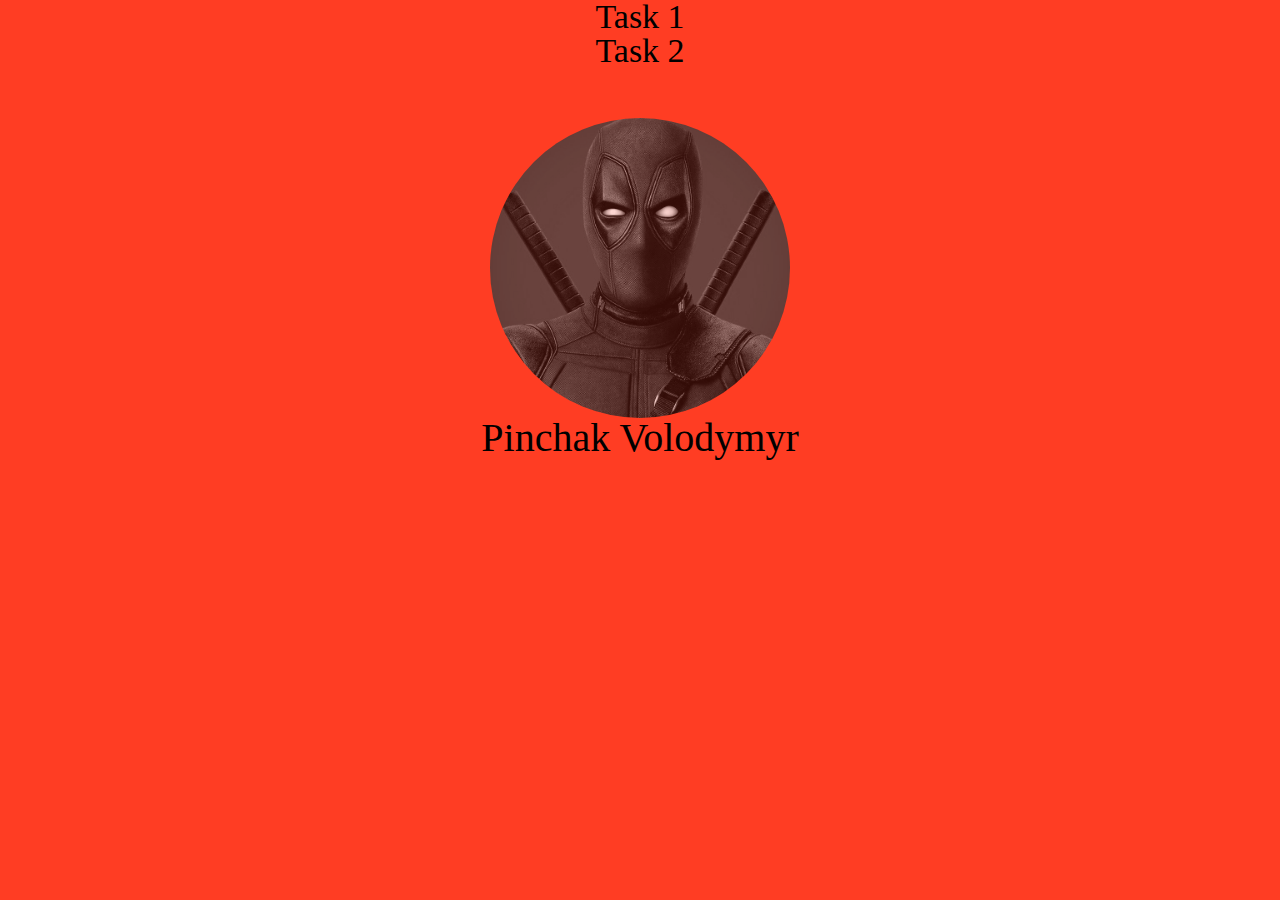
<file: index.html>
<!DOCTYPE html>
<html lang="en">
  <head>
    <meta charset="UTF-8" />
    <meta name="viewport" content="width=device-width, initial-scale=1.0" />
    <title>Home work page</title>
    <link rel="stylesheet" href="/style/style_reset.css" />
    <link rel="stylesheet" href="style/index.css" />
  </head>
  <body>
    <header>
      <div>
        <ul>
          <li><a href="/pages/task_one.html">Task 1</a></li>
          <li><a href="/pages/task_two.html">Task 2</a></li>
        </ul>
      </div>
    </header>
    <main>
      <div style="background-image: url(/img/deadpool.jpg)" class="round"></div>
    </main>
    <footer>
      <h1>Pinchak Volodymyr</h1>
    </footer>
  </body>
</html>
</file>
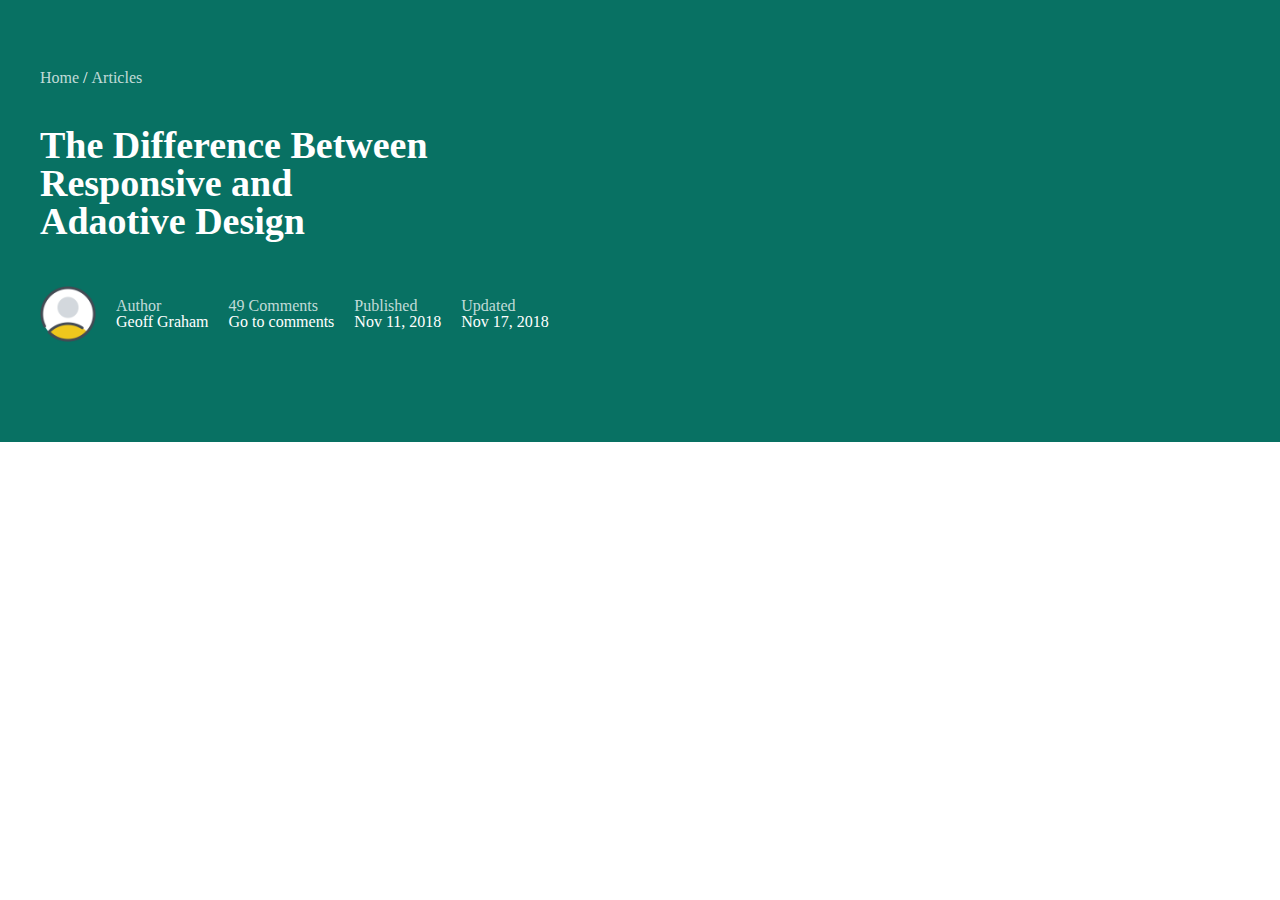
<file: pages/task_one.html>
<!DOCTYPE html>
<html lang="en">
  <head>
    <meta charset="UTF-8" />
    <meta name="viewport" content="width=device-width, initial-scale=1.0" />
    <title>Task 1</title>
    <link rel="preconnect" href="https://fonts.googleapis.com" />
    <link rel="preconnect" href="https://fonts.gstatic.com" crossorigin />
    <link
      href="https://fonts.googleapis.com/css2?family=Inter:wght@100;200;300;400;500;600;700;800;900&family=Roboto+Slab:wght@100;200;300;400;500;600;700;800;900&display=swap"
      rel="stylesheet"
    />
    <link rel="stylesheet" href="/style/style_reset.css" />
    <link rel="stylesheet" href="/style/pages/task_one.css" />
  </head>
  <body>
    <header class="header">
      <div class="header__menu">
        <ul>
          <li><a href="/index.html">Home</a> / <a href="#">Articles</a></li>
        </ul>
      </div>
    </header>
    <main>
      <section class="hero">
        <div class="hero__content">
          The Difference Between<br />
          Responsive and<br />
          Adaotive Design
        </div>
      </section>
    </main>
    <footer class="footer">
      <div class="container">
        <div class="row">
          <div class="footer__content col-10">
            <img class="footer__content_img col-2" src="/img/account.png" />
            <div class="footer__content_mobile col-4">
              <div class="footer__content_item col-2">
                <h2>Author</h2>
                <h1>Geoff Graham</h1>
              </div>
              <div class="footer__content_item col-2">
                <h2>49 Comments</h2>
                <h1>Go to comments</h1>
              </div>
            </div>
            <div class="footer__content_mobile col-4">
              <div class="footer__content_item col-2">
                <h2>Published</h2>
                <h1>Nov 11, 2018</h1>
              </div>
              <div class="footer__content_item col-2">
                <h2>Updated</h2>
                <h1>Nov 17, 2018</h1>
              </div>
            </div>
          </div>
        </div>
      </div>
    </footer>
  </body>
</html>
</file>
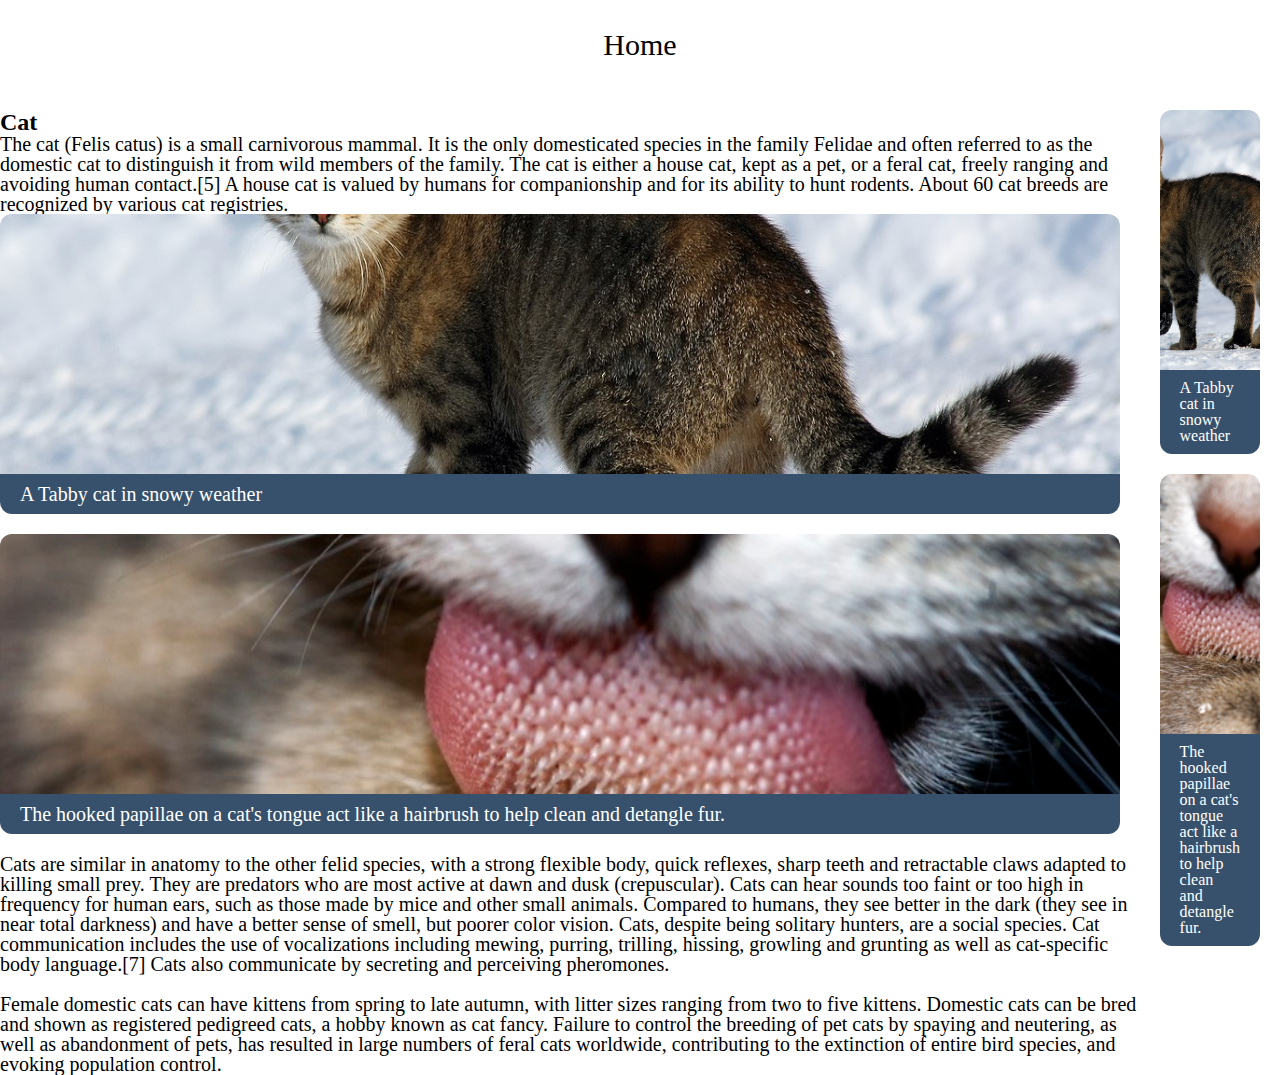
<file: pages/task_two.html>
<!DOCTYPE html>
<html lang="en">
  <head>
    <meta charset="UTF-8" />
    <meta name="viewport" content="width=device-width, initial-scale=1.0" />
    <title>Document</title>
    <link
      href="https://cdn.jsdelivr.net/npm/bootstrap@5.3.1/dist/css/bootstrap.min.css"
      rel="stylesheet"
      integrity="sha384-4bw+/aepP/YC94hEpVNVgiZdgIC5+VKNBQNGCHeKRQN+PtmoHDEXuppvnDJzQIu9"
      crossorigin="anonymous"
    />
    <link rel="stylesheet" href="/style/style_reset.css" />
    <link rel="stylesheet" href="/style/pages/task_two.css" />
  </head>
  <body>
    <header class="header">
      <div class="header__menu">
        <ul>
          <li><a href="/index.html">Home</a></li>
        </ul>
      </div>
    </header>
    <main>
      <section class="hero">
        <div class="container">
          <div class="row">
            <div class="hero__content col-12">
              <div class="hero__content_text col-12 col-lg-8">
                <h1 class="mb-3">Cat</h1>
                <p class="mb-5">
                  The cat (Felis catus) is a small carnivorous mammal. It is the
                  only domesticated species in the family Felidae and often
                  referred to as the domestic cat to distinguish it from wild
                  members of the family. The cat is either a house cat, kept as
                  a pet, or a feral cat, freely ranging and avoiding human
                  contact.[5] A house cat is valued by humans for companionship
                  and for its ability to hunt rodents. About 60 cat breeds are
                  recognized by various cat registries.
                </p>
                <div class="hero__content_img d-md-flex d-lg-none">
                  <div class="col-12 col-md-6">
                    <img src="/img/cat1.jpg" />
                    <p>A Tabby cat in snowy weather</p>
                  </div>
                  <div class="col-12 col-md-6">
                    <img src="/img/cat2.jpg" />
                    <p>
                      The hooked papillae on a cat's tongue act like a hairbrush
                      to help clean and detangle fur.
                    </p>
                  </div>
                </div>
                <p>
                  Cats are similar in anatomy to the other felid species, with a
                  strong flexible body, quick reflexes, sharp teeth and
                  retractable claws adapted to killing small prey. They are
                  predators who are most active at dawn and dusk (crepuscular).
                  Cats can hear sounds too faint or too high in frequency for
                  human ears, such as those made by mice and other small
                  animals. Compared to humans, they see better in the dark (they
                  see in near total darkness) and have a better sense of smell,
                  but poorer color vision. Cats, despite being solitary hunters,
                  are a social species. Cat communication includes the use of
                  vocalizations including mewing, purring, trilling, hissing,
                  growling and grunting as well as cat-specific body
                  language.[7] Cats also communicate by secreting and perceiving
                  pheromones.<br /><br />

                  Female domestic cats can have kittens from spring to late
                  autumn, with litter sizes ranging from two to five kittens.
                  Domestic cats can be bred and shown as registered pedigreed
                  cats, a hobby known as cat fancy. Failure to control the
                  breeding of pet cats by spaying and neutering, as well as
                  abandonment of pets, has resulted in large numbers of feral
                  cats worldwide, contributing to the extinction of entire bird
                  species, and evoking population control.
                </p>
              </div>
              <div class="hero__content_img d-none d-lg-block col-4">
                <div>
                  <img src="/img/cat1.jpg" />
                  <p>A Tabby cat in snowy weather</p>
                </div>
                <div>
                  <img src="/img/cat2.jpg" />
                  <p>
                    The hooked papillae on a cat's tongue act like a hairbrush
                    to help clean and detangle fur.
                  </p>
                </div>
              </div>
            </div>
          </div>
        </div>
      </section>
    </main>
  </body>
</html>
<script
  src="https://cdn.jsdelivr.net/npm/bootstrap@5.3.1/dist/js/bootstrap.bundle.min.js"
  integrity="sha384-HwwvtgBNo3bZJJLYd8oVXjrBZt8cqVSpeBNS5n7C8IVInixGAoxmnlMuBnhbgrkm"
  crossorigin="anonymous"
></script>
</file>
<file: style/index.css>
body {
  background-color: rgb(255, 61, 35);
}
li {
  text-align: center;
  font-size: 34px;
  color: #000000;
}
h1 {
  text-align: center;
  font-size: 40px;
}
.round {
  margin-top: 50px;
  margin-left: auto;
  margin-right: auto;
  height: 300px;
  width: 300px;
  border-radius: 50%;

  background-repeat: no-repeat;
  background-position: center;
  background-size: cover;

  opacity: 0.8;
  transition: 0.6s;
  filter: grayscale(100%);
  cursor: pointer;
}
.round:hover {
  filter: grayscale(0%);
  opacity: 1;
  transition: 0.6s ease;
}
li a {
  text-decoration: none;
  color: #000000;
  transition: 0.4s;
}
li a:hover {
  color: #ffffff;
  text-decoration: underline;
  transition: 0.4s;
}
</file>
<file: style/pages/task_one.css>
.header,
.hero,
.footer {
  display: flex;
  background-color: #087163;
}
.header__menu {
  margin-top: 70px;
  margin-left: 40px;
}
.header__menu ul li {
  color: #fff;
  text-decoration: none;
}
.header__menu ul li a {
  color: #ffffffc3;
  text-decoration: none;
  font-weight: 300;
  font-family: Roboto;
}
.hero__content {
  color: #fff;
  margin-top: 40px;
  margin-left: 40px;
  font-size: 38px;
  font-weight: 700;
  font-family: Roboto;
}
.footer__content {
  margin-top: 46px;
  margin-left: 40px;
  color: #fff;
  padding-bottom: 100px;
  display: flex;
  align-items: center;
  justify-content: center;
}
.footer__content_img {
  width: 56px;
  height: 56px;
}
.footer__content_mobile {
  display: flex;
  justify-content: center;
}
.footer__content_item {
  margin-left: 20px;
}
.footer__content_item h2 {
  font-weight: 300;
  color: #ffffffc3;
  font-family: Roboto;
}
.footer__content_item h1 {
  font-weight: 500;
  color: #ffffff;
  font-family: Roboto;
}
@media screen and (max-width: 600px) {
  .footer__content_mobile {
    flex-direction: column;
    margin-left: 40px;
  }
  .footer__content_item {
    margin-left: 0;
    margin-top: 20px;
  }
}
</file>
<file: style/pages/task_two.css>
.header__menu {
  display: flex;
  justify-content: center;
  align-items: center;
  font-size: 30px;
  margin-top: 30px;
}
.header__menu ul li a {
  color: #000;
  text-decoration: none;
}
.header__menu ul li a:hover {
  color: #ff0000;
}
main {
  margin-top: 50px;
}
.hero__content {
  display: flex;
  justify-content: center;
}
.hero__content_img div {
  margin-right: 20px;
}
.hero__content_img div img {
  height: 260px;
  border-top-left-radius: 12px;
  border-top-right-radius: 12px;
  object-fit: cover;
  width: 100%;
}
.hero__content_img div p {
  margin-top: -3px;
  color: #fff;
  padding: 10px 20px;
  background-color: #37516c;
  border-bottom-left-radius: 12px;
  border-bottom-right-radius: 12px;
  margin-bottom: 20px;
}
.hero__content_text {
  padding-right: 20px;
}
.hero__content_text h1 {
  font-weight: 700;
  font-size: 24px;
}
.hero__content_text p {
  font-size: 20px;
}
</file>
